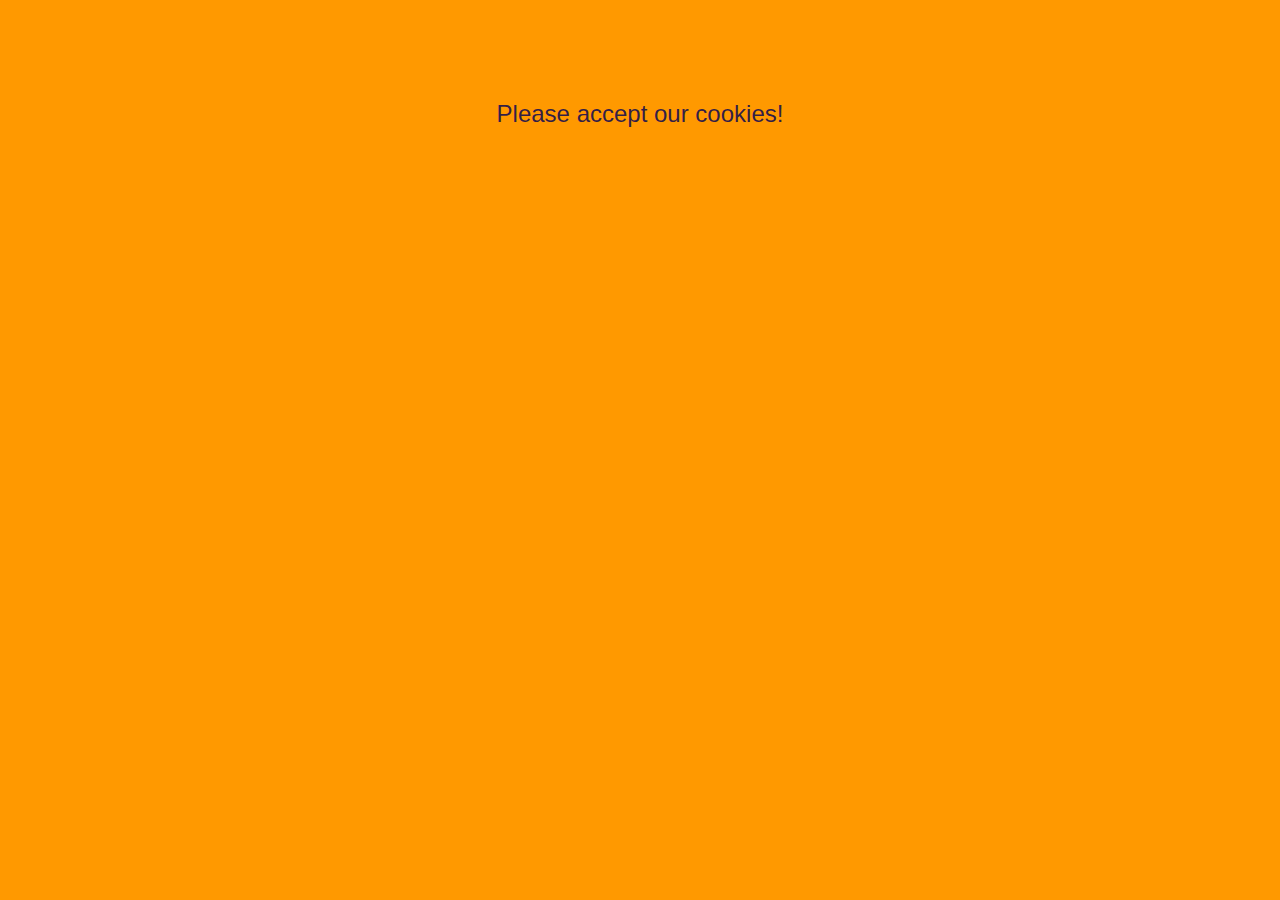
<file: CSS/index.html>
<!DOCTYPE html>
<html lang="en">
<head>
    <meta charset="UTF-8">
    <meta name="viewport" content="width=device-width, initial-scale=1.0">
    <link rel="stylesheet" href="firstcss.css">
    <title>First CSS Code</title>
</head>
<body>
    Please accept our cookies! 
</body>
</html>
</file>
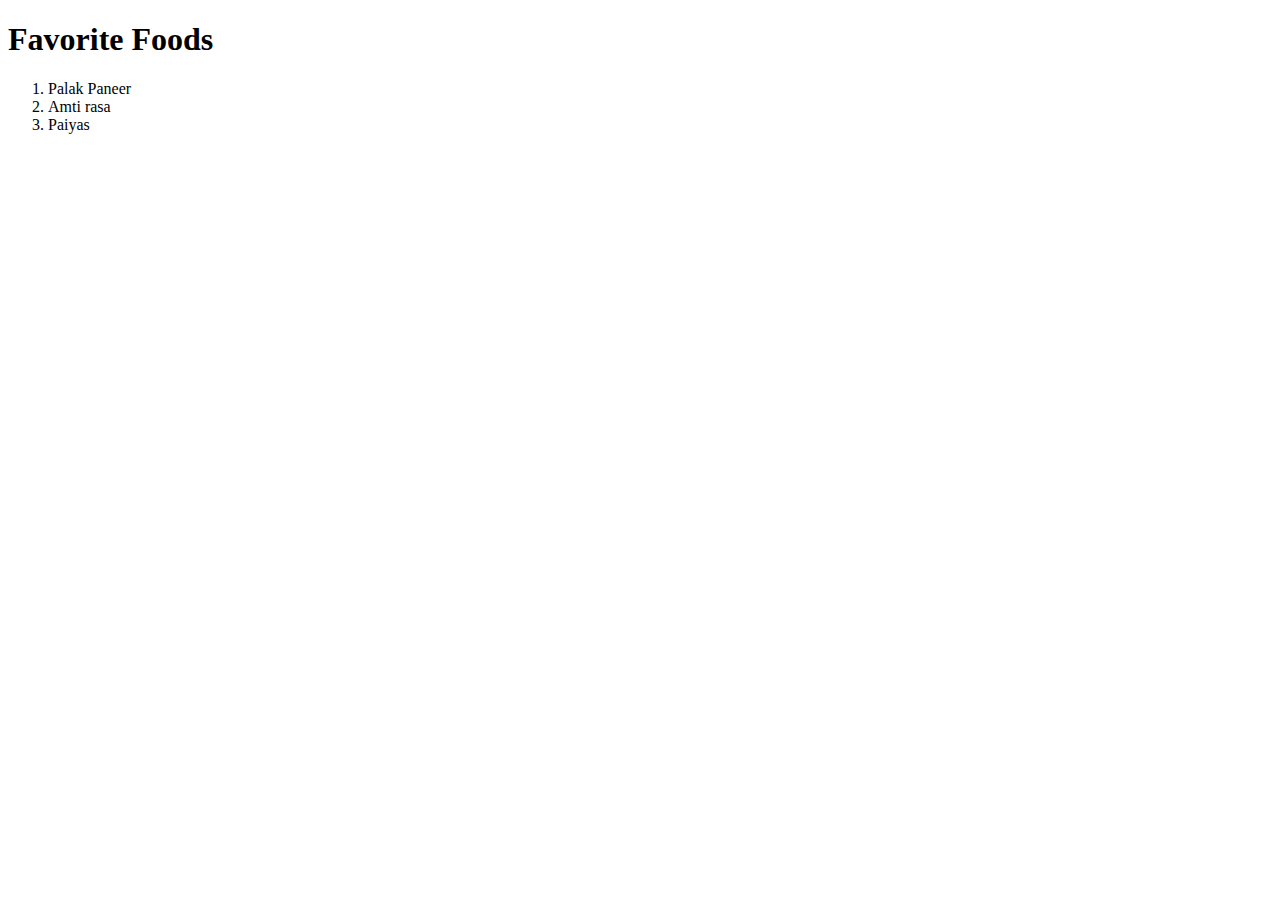
<file: HTML/asidelist.html>
<!DOCTYPE html>
<html lang="en">
<head>
    <meta charset="UTF-8">
    <meta name="viewport" content="width=device-width, initial-scale=1.0">
    <title>List</title>
</head>
<body>
    <h1>Favorite Foods</h1>
    <ol>
        <li>Palak Paneer</li>
        <li>Amti rasa</li>
        <li>Paiyas</li>
    </ol>
</body>
</html>

<!-- 
  Challenge : Create an ordered list inside the <body> tag.
              Fill it with your top three favorite foods
-->
</file>
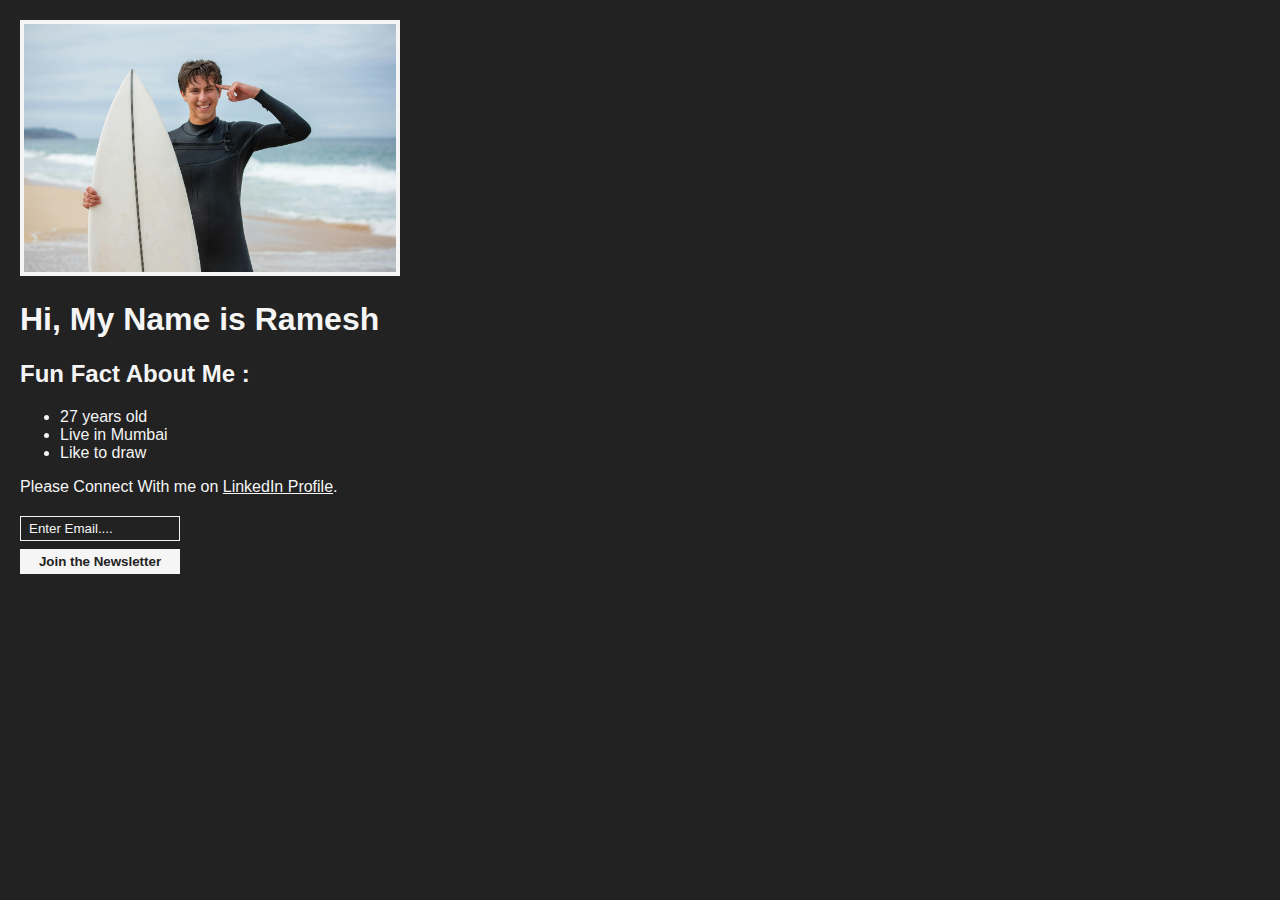
<file: HTML/personalwebsite.html>
<!DOCTYPE html>
<html lang="en">
<head>
    <meta charset="UTF-8">
    <meta name="viewport" content="width=device-width, initial-scale=1.0">
    <link rel="stylesheet" href="style2.css">
    <script src="index.js"></script>
    <title>Personal Website</title>
</head>
<body>
    <img src="/assets/pexels-kampus-7967361.jpg" alt="man with surfer board">
    <h1>Hi, My Name is Ramesh</h1>
    <h2>Fun Fact About Me :</h2>
    <ul>
        <li>27 years old</li>
        <li>Live in Mumbai</li>
        <li>Like to draw</li>
    </ul>
    <p>Please Connect With me on <a href="www.linkedin.com" target="_blank">LinkedIn Profile</a>.</p>
    <input type="text" placeholder="Enter Email....">
    <button>Join the Newsletter</button>
</body>
</html>
</file>
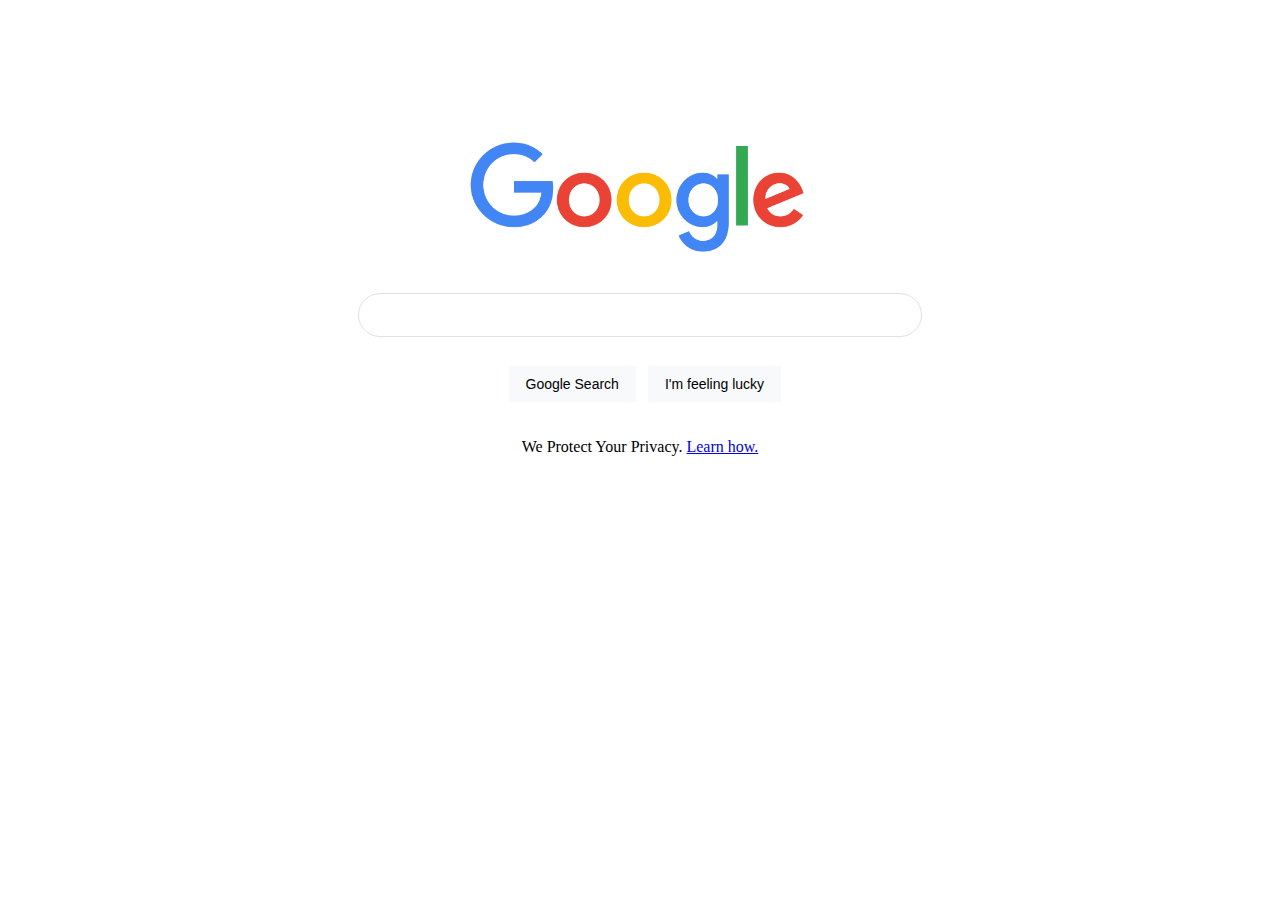
<file: HTML/properdocument.html>
<!Doctype html>
<html>
<head>
<link rel="stylesheet" href="style1.css">
<title>Google</title>
</head>

<body>
    <img src="/assets/google.png" alt="google logo">
    <input type="text">
    <button>Google Search</button>
    <button>I'm feeling lucky</button>
    <p>We Protect Your Privacy. <a href="/HTML/anchortags.html">Learn how.</a></p>
</body>
</html>
</file>
<file: CSS/firstcss.css>
/* 
   Challenges : 
     Re-design cookie widget
     PS : Make sure you change ALL of the listed CSS properties (background, color, font[family, size, weight], text-alignment, margin-top )
*/

body{
    background: #ff9900;
    color: #030357d3;
    font-family: 'Lucida Sans', 'Lucida Sans Regular', 'Lucida Grande', 'Lucida Sans Unicode', Geneva, Verdana, sans-serif;
    font-size: 24px;
    font-weight: normal;
    text-align: center;
    margin-top: 100px;
}
</file>
<file: HTML/style2.css>
:root {
    --superhero: 'Bangers', cursive;
    --fantasy: 'MedievalSharp', cursive;
    --space: 'Orbitron', sans-serif;
    --military: 'Black Ops One', cursive;
    --romantic: 'La Belle Aurore', cursive;
    --scary: 'Creepster', cursive;
    --cowboy: 'Rye', cursive;
    --regular: sans-serif;
    --fantasy: 'MedievalSharp', cursive;
    --font: var(--regular);
    --sharp: 0;
    --soft: 10px;
    --round: 100px;
    
    --image: var(--soft);
    
    --background: #f5f5f5;
    --text: #222222;
    
    --light: var(--background);
    --dark: var(--text);
}


body, html {
    margin: 0;
    padding: 10px;
    background: var(--background);
    color: var(--text);
    font-family: var(--font);
}

img {
    width: 30%;
    border-radius: calc(var(--image) * 2);
    border: 4px solid var(--text);
}

a {
    color: var(--text);
}

input {
    display: block;
    margin: 20px 0 0;
    width: 160px;
    box-sizing: border-box;
    padding: 4px 8px;
    border-width: 1px; 
    border-style: solid;
    border-color:  var(--text);
    color: var(--text);
    background: none;
    border-radius: var(--image);
    font-family: var(--font);
}

::placeholder {
    color: var(--text);
}

button {
    border-radius: var(--image);
    padding: 5px 10px;
    border: none;
    background: var(--text);
    color: var(--background);
    font-weight: bold;
    box-sizing: border-box;
    display: block;
    margin: 8px 0;
    cursor: pointer;
    font-family: var(--font);
    width: 160px;
}
</file>
<file: HTML/style1.css>
body, html {
    margin: 0;
    padding: 0; 
}

img {
    width: 30%;
    display: block;
    margin: 100px auto 20px;
    min-width: 272px;
}

input {
    box-sizing: border-box;
    display: block;
    border-radius: 24px;
    border: 1px solid rgb(223, 225, 229);
    height: 44px;
    margin: 0 auto 29px;
    max-width: 564px;
    width: 90%;
    padding-left: 30px;
    font-size: 16px;
}

button {
    box-sizing: border-box;
    margin-top: 0;
    padding: 0 16px;
    font-size: 14px;
    height: 36px;
    background-color: #f8f9fa;
    border: 1px solid #f8f9fa;
    cursor: pointer;
    margin-bottom: 20px;
}

button:first-of-type {
    margin-right: 8px;
    margin-left: calc(50% - 131.5px);
}

button::hover {
    cursor: pointer;   
}

p{
    text-align: center;
    align-items: center;
}
</file>
